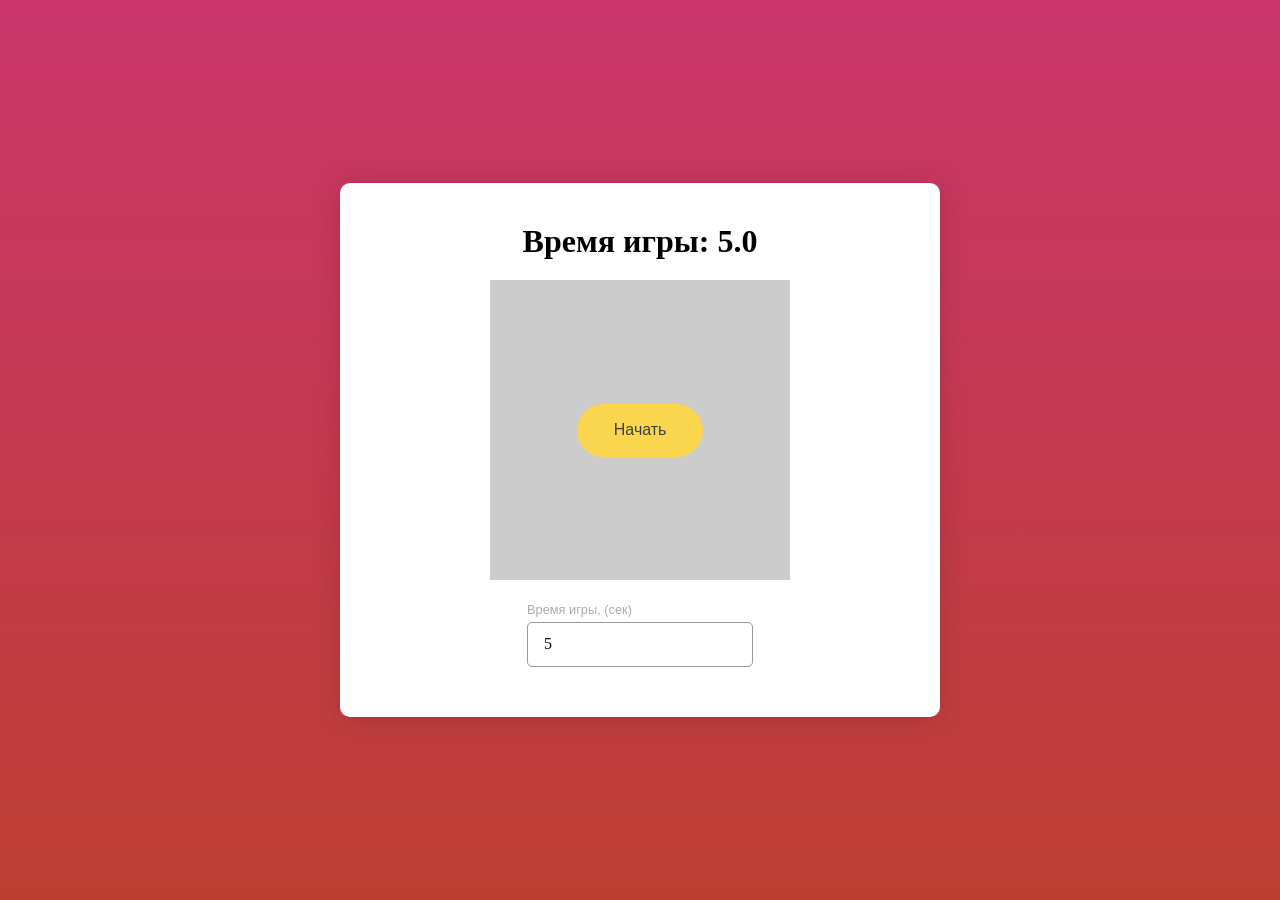
<file: пр с наушниками/index.html>
<!DOCTYPE html>
<html lang="en">
<head>
  <meta charset="UTF-8">
  <meta name="viewport" content="width=device-width, initial-scale=1.0">
  <meta http-equiv="X-UA-Compatible" content="ie=edge">
  <link rel="stylesheet" href="styles.css">
  <title>JS Game</title>
</head>
<body>


  <div class="app">
    <div class="app__header">
      <h1 id="time-header">Время игры: <span id="time">5.0</span></h1>
      <h1 id="result-header" class="hide">Ваш результат: <span id="result"></span></h1>
    </div>
    <div class="app__content">
      <button class="btn" id="start">Начать</button>

      <div class="game" id="game"></div>
    </div>
    <div class="app__footer">
      <div class="input">
        <label for="game-time">Время игры, (сек)</label>
        <input type="number" id="game-time" min="5" step="1" value="5">
      </div>
    </div>
  </div>
  

  <script src="index.js"></script>
</body>
</html>
</file>
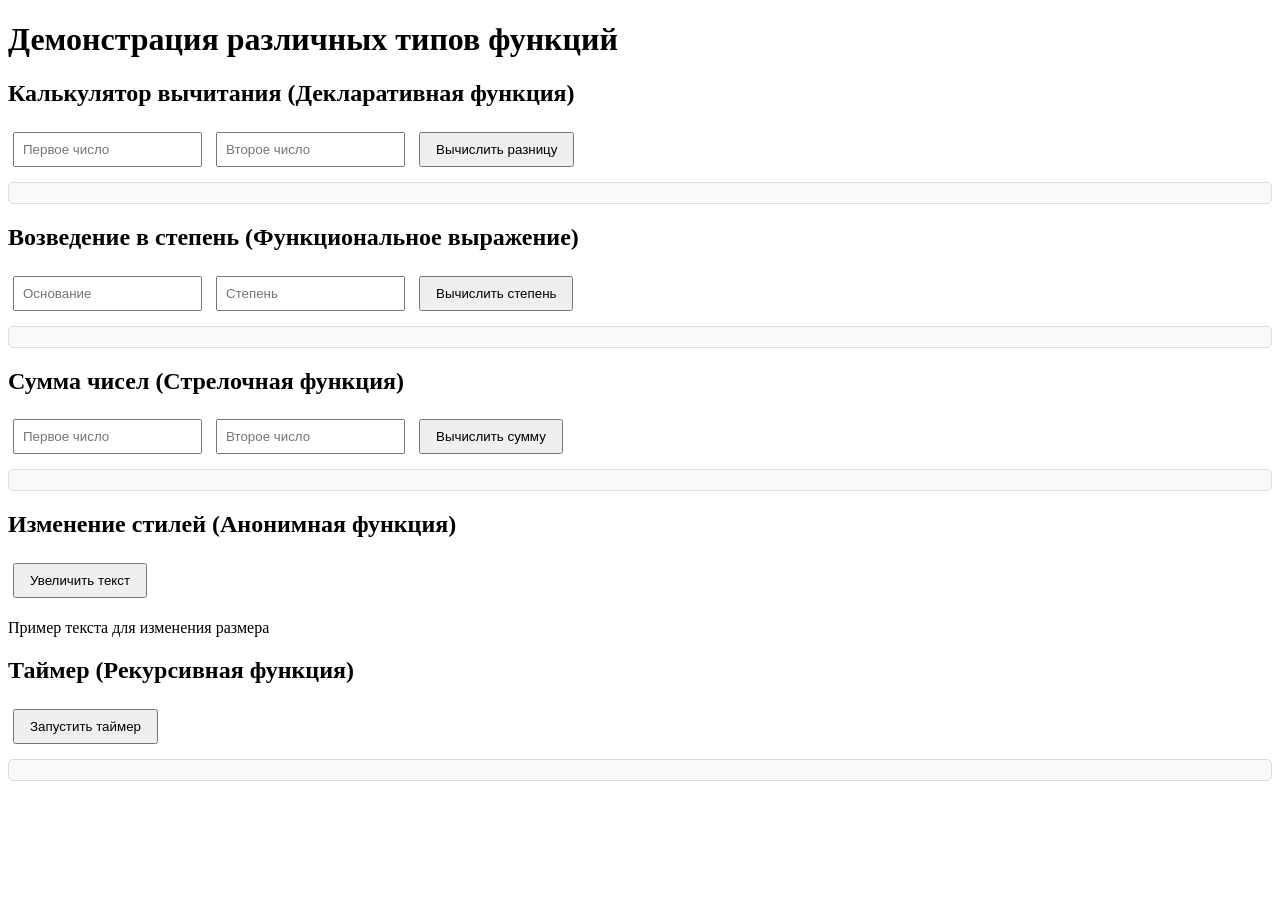
<file: практическая ф-и 16.05.25/index.html>
<!DOCTYPE html>
<html lang="en">
<head>
    <meta charset="UTF-8">
    <meta name="viewport" content="width=device-width, initial-scale=1.0">
    <title>ПР ф-и</title>
    <link rel="stylesheet" href="style.css">
</head>
<body>
    <h1>Демонстрация различных типов функций</h1>
    <div>
        <h2>Калькулятор вычитания (Декларативная функция)</h2>
        <input type="number" id="num1" placeholder="Первое число">
        <input type="number" id="num2" placeholder="Второе число">
        <button onclick="calculateSubtraction()">Вычислить разницу</button>
        <div id="subResult" class="result"></div>
    </div>
    <div>
        <h2>Возведение в степень (Функциональное выражение)</h2>
        <input type="number" id="base" placeholder="Основание">
        <input type="number" id="exponent" placeholder="Степень">
        <button onclick="calculatePower()">Вычислить степень</button>
        <div id="powerResult" class="result"></div>
    </div>
    <div>
        <h2>Сумма чисел (Стрелочная функция)</h2>
        <input type="number" id="x" placeholder="Первое число">
        <input type="number" id="y" placeholder="Второе число">
        <button onclick="calculateSum()">Вычислить сумму</button>
        <div id="sumResult" class="result"></div>
    </div>
    <div>
        <h2>Изменение стилей (Анонимная функция)</h2>
        <button id="size">Увеличить текст</button>
        <p id="demoText">Пример текста для изменения размера</p>
    </div>
    <div>
        <h2>Таймер (Рекурсивная функция)</h2>
        <button onclick="startTimer(0)">Запустить таймер</button>
        <div id="rec" class="result"></div>
    </div>
    <script src="main.js"></script>
</body>
</html>
</file>
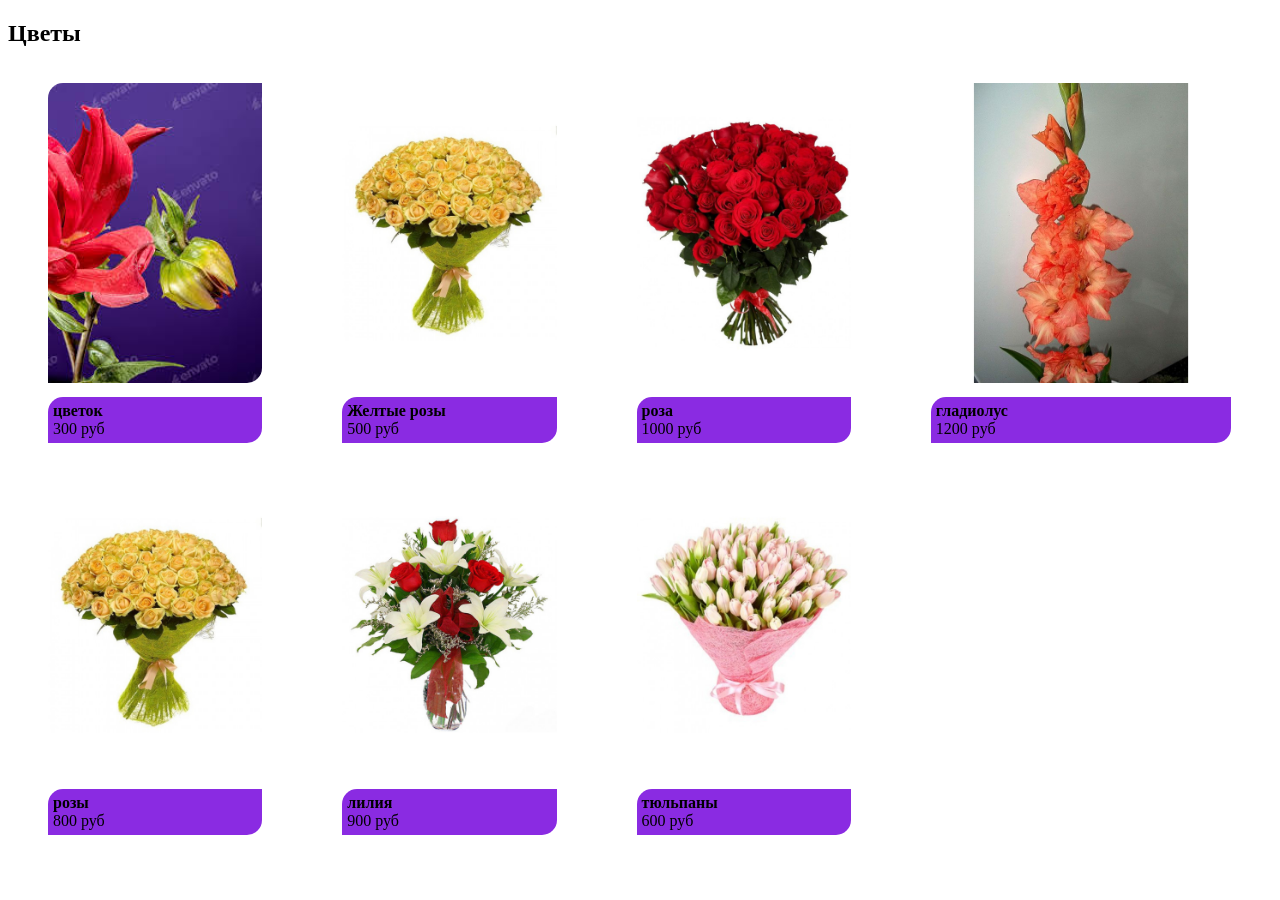
<file: цветочки/index.html>
<!Doctype html>
<html lang="en">
<head>
    <meta charset="UTF-8">
    <title>Bober</title>
    <link rel="stylesheet" href="style.css">
</head>
<body>
     <h2>Цветы</h2>
    <div id="flex">
<!--
        <figure>
            <img src="красный цветок.jpg" alt="цветок">
            <figcaption>
                <b>Красный цветок</b> <br>
                10000руб
            </figcaption>
        </figure>   

        <figure>
            <img src="желтые розы.jpg" alt="цветок">
            <figcaption>
                <b>желтые розы</b> <br>
                12000руб
            </figcaption> -->
        <!-- </figure> -->
    </div>
    <script src="main.js"></script>
</body>
</html>
</file>
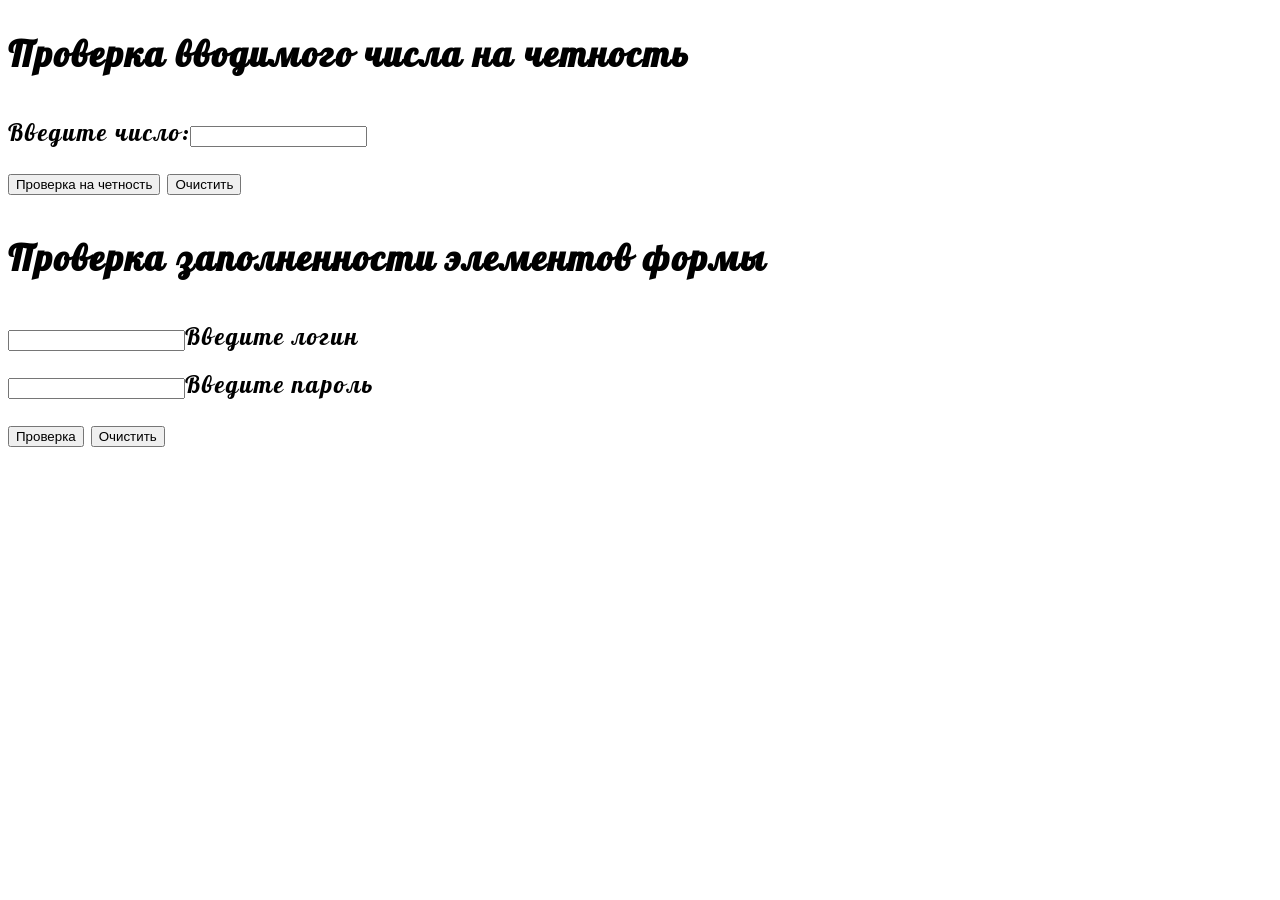
<file: ИС/JS_№3/JS_№3/2_check/index.html>
<!DOCTYPE html>
<html lang="en">

<head>
    <meta charset="UTF-8">
    <meta name="viewport" content="width=device-width, initial-scale=1.0">
    <meta http-equiv="X-UA-Compatible" content="ie=edge">
    <title>Document</title>
    <link href="https://fonts.googleapis.com/css?family=Lobster|Pacifico&display=swap" rel="stylesheet">
    <style>
        body {
            line-height: 200%;
            font-family: 'Pacifico', cursive;
            font-family: 'Lobster', cursive;
            font-size: 24px;
            letter-spacing: 2px;
        }

        #rezult1,
        #rezult2 {
            color: black
        }
    </style>
</head>

<body>
    <h2>Проверка вводимого числа на четность</h2>
    <form action="">
        Введите число:<input type="text" id='namber1'><BR>
        <button onclick="checkone()">Проверка на четность</button>
        <input type="reset" value="Очистить">
    </form>
    <div id='rezult1'></div>

    <!--Проверка заполненности элементов формы-->
    <h2>Проверка заполненности элементов формы</h2>
    <form action="">
        <input type="text" name="login" id="log">Введите логин<BR>
        <input type="password" name="password" id="pas">Введите пароль<BR>
        <button onclick="checktwo()">Проверка</button>
        <input type="reset" value="Очистить">
    </form>
    <div id='rezult2'></div>
    <script src="main.js"></script>
</body>

</html>
</file>
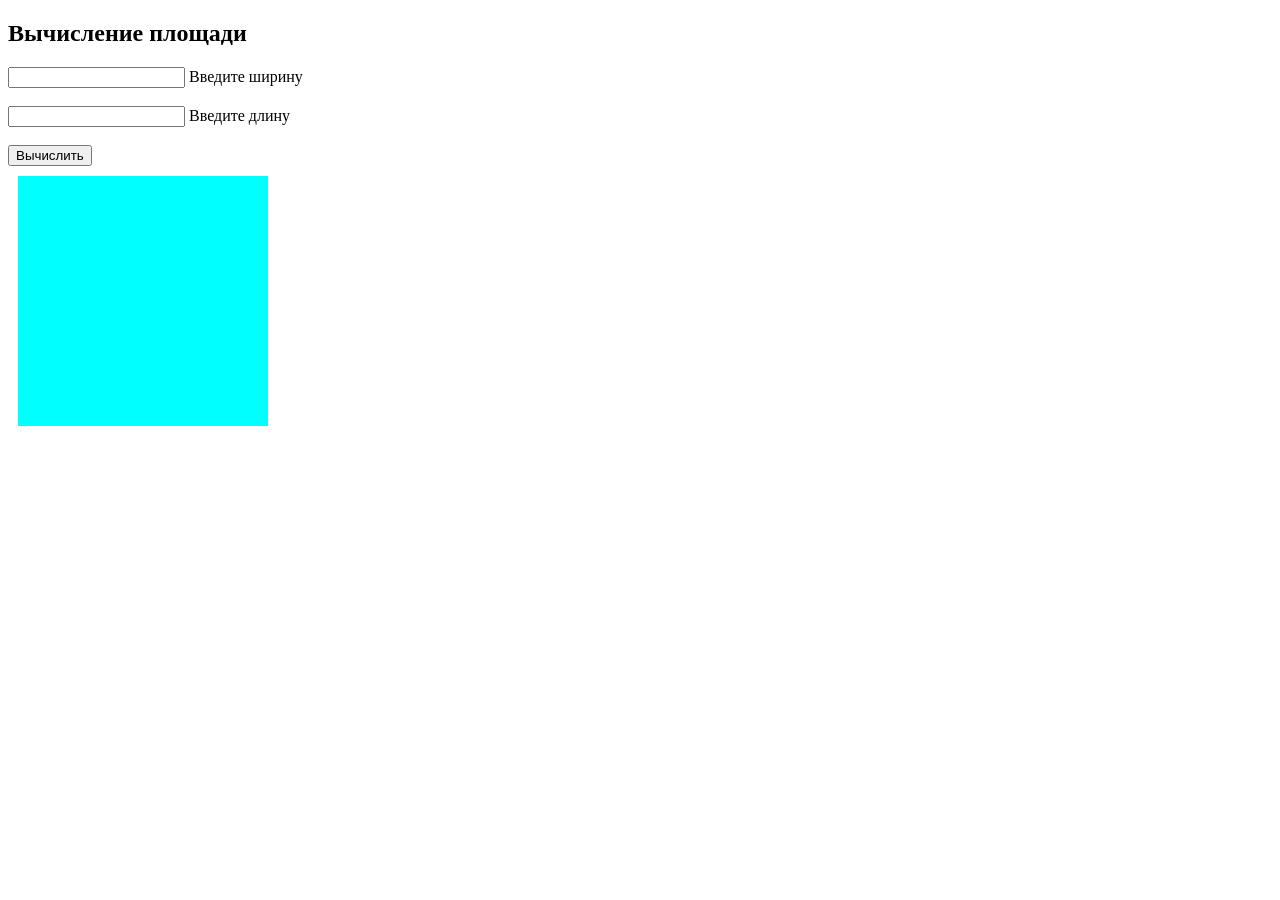
<file: Первая практическая/index2.html>
<!DOCTYPE html>
<html lang="en">
<head>
    <meta charset="UTF-8">
    <link rel ="stylesheet" href="style.css">
    <title>Document</title>
</head>
<body>
    <form>
    <h2>Вычисление площади</h2>
        <input type="number" id="w"> Введите ширину<br><br>
        <input type="number" id="h"> Введите длину<br><br>
        <input type="submit" value="Вычислить" onclick="calc(); return false"><br>
    </form>
    <div id="rez"></div>
    <div class="circle"></div>
    <script src="main2.js"></script>
</body>
</html>
</file>
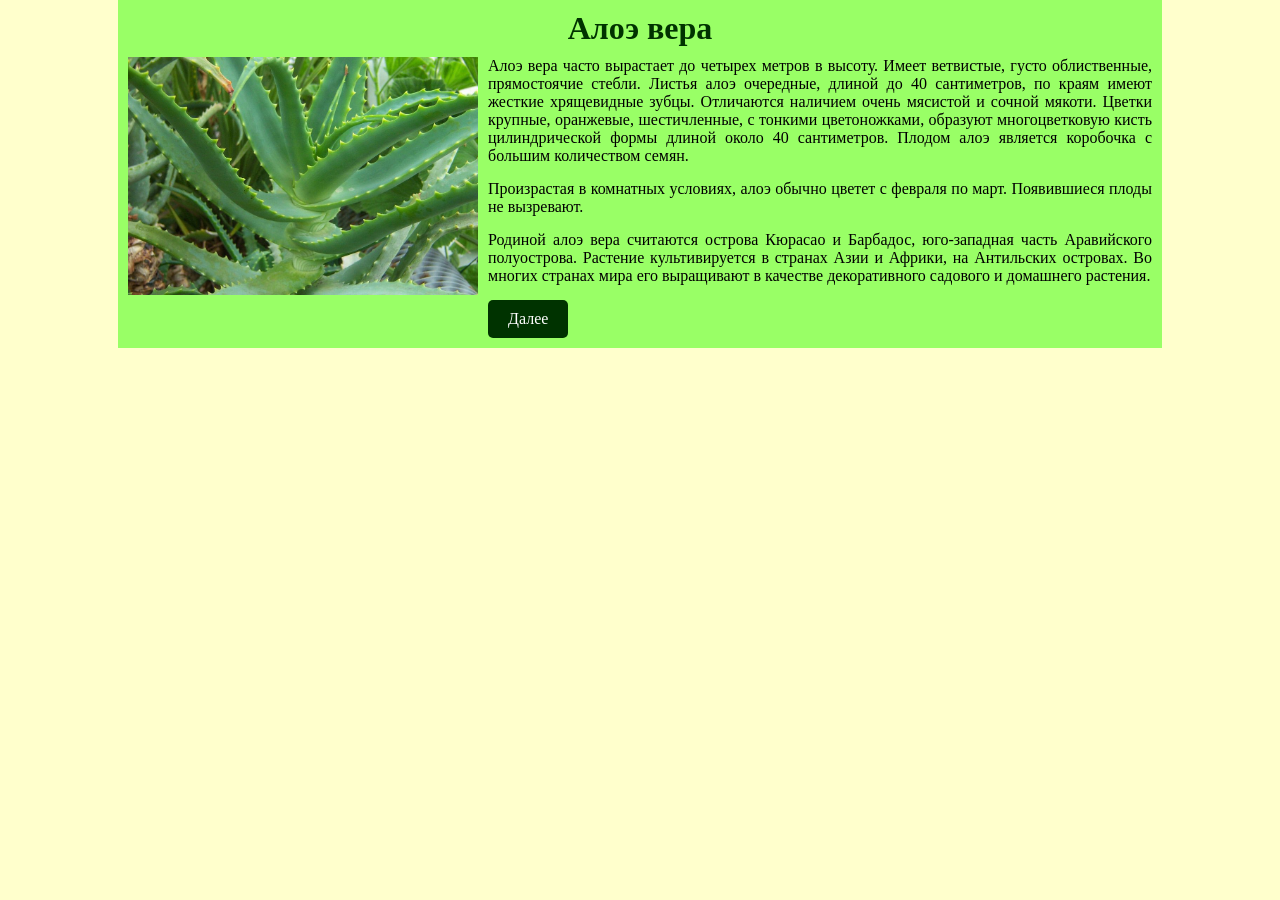
<file: практическая 18.09/Практическая работа №4/Zagotovka_1/how-hide.html>
<!DOCTYPE html
    PUBLIC "-//W3C//DTD XHTML 1.0 Transitional//EN" "http://www.w3.org/TR/xhtml1/DTD/xhtml1-transitional.dtd">
<html xmlns="http://www.w3.org/1999/xhtml">

<head>
    <meta http-equiv="Content-Type" content="text/html; charset=utf-8" />
    <title>Алоэ</title>
    <link rel="stylesheet" href="style.css">

</head>

<body>
    <main>
        <H1>Aлоэ вера</H1>
        <div class="center"><img src="instrykciialoederevovidnoe.jpg" width="350" class="img" align="left" alt="Алоэ" />
        </div>


        <p>
            Алоэ вера часто вырастает до четырех метров в высоту. Имеет ветвистые, густо облиственные, прямостоячие
            стебли. Листья алоэ очередные, длиной до 40 сантиметров, по краям имеют жесткие хрящевидные зубцы.
            Отличаются наличием очень мясистой и сочной мякоти. Цветки крупные, оранжевые, шестичленные, с тонкими
            цветоножками, образуют многоцветковую кисть цилиндрической формы длиной около 40 сантиметров. Плодом алоэ
            является коробочка с большим количеством семян.
        </p>
        <p>
            Произрастая в комнатных условиях, алоэ обычно цветет с февраля по март. Появившиеся плоды не вызревают.
        </p>
        <p>
            Родиной алоэ вера считаются острова Кюрасао и Барбадос, юго-западная часть Аравийского полуострова. Растение
            культивируется в странах Азии и Африки, на Антильских островах. Во многих странах мира его выращивают в
            качестве декоративного садового и домашнего растения.</p>

        <a class="button-link">Далее</a>
        <div id="dalee">

            <H2>Сбор и заготовка алоэ.</H2>
            <p>Свежие листья алоэ широко используются как в народной, так и в традиционной медицине. Их обычно собирают
                по мере отрастания. Из сока, находящегося в листьях растения, получают методом упаривания сгущенный сок
                алоэ, который в медицине называется сабуром. Высококачественный сабур полностью растворяется в
                70-процентном спирте, хуже – в воде, бензине и эфире, совсем не растворяется в хлороформе.
                Фармацевтическая промышленность изготавливает из жидкого сока алоэ ряд препаратов, а также выпускает
                свежий сок с добавлением небольшого количества спирта.
            </p>


            <p>
                Свежий сок алоэ можно получать в домашних условиях. Для этого из наиболее мясистых нижних листьев
                выжимается сок, который незамедлительно используется по назначению. Также известен способ заготовки алоэ
                в виде сиропа, который варится из сока растения с добавлением сахара и раствора хлорида закисного
                железа.
            </p>

            <H2>Полезные свойства алоэ вера</H2>

            <p>
                При лечении больных и приготовлении медицинских препаратов используют сок алоэ, свежие листья, экстракт
                и сабур (сгущенный сок). Для этого с растения, достигшего трехлетнего возраста, в октябре-ноябре
                собирают средние и нижние листья длиной более 18 см. В листьях содержатся эфирные масла, ферменты,
                антрагликозиды, витамины, аминокислоты, минералы, полисахариды, фитонциды, а также салициловая кислота.
            </p>
            <p>
                Оно эффективно при облучении, воспалительных заболеваниях, свежих ранах, ускоряя процесс регенерации.
                Алоэ действует как иммуномодулятор, способствуя общему оздоровлению организма. Активные вещества сабура
                усиливают перистальтику кишечника.</p>
            <p>
                Сабур, полученный из листьев алоэ, обладает хорошим эффектом при лечении хронических запоров. Свежий
                жидкий сок растения также является несильным слабительным средством. Препараты, изготовленные из
                отжатого под прессом сока, рекомендуются для лечения гастритов, отличающихся понижением кислотности
                желудочного сока, и колитов хронического типа.
            </p>
        </div>

    </main>
    <script src="main.js"></script>
</body>

</html>
</file>
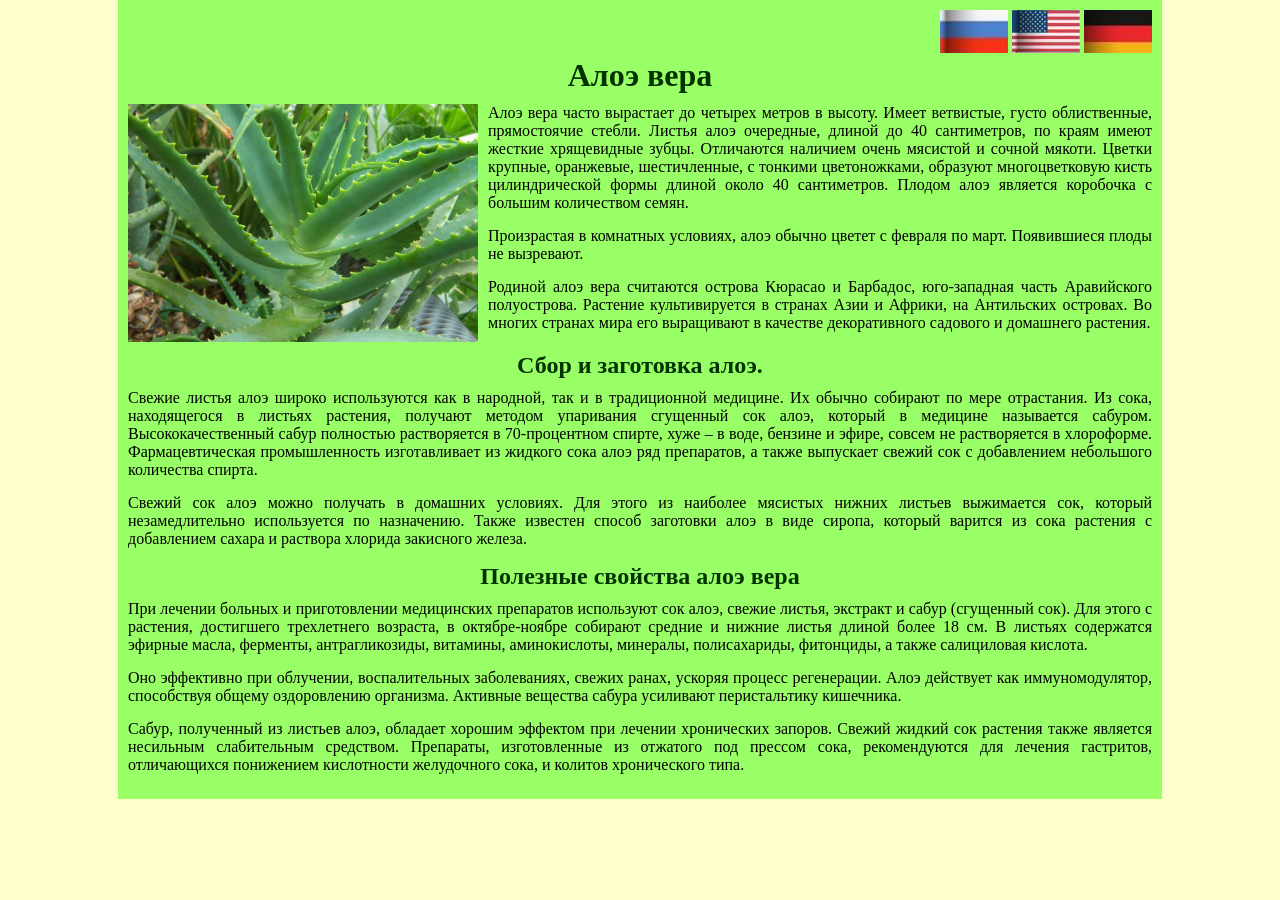
<file: практическая 18.09/Практическая работа №4/Zagotovka_2/how-hide2.html>
<!DOCTYPE html
    PUBLIC "-//W3C//DTD XHTML 1.0 Transitional//EN" "http://www.w3.org/TR/xhtml1/DTD/xhtml1-transitional.dtd">
<html xmlns="http://www.w3.org/1999/xhtml">

<head>
    <meta http-equiv="Content-Type" content="text/html; charset=utf-8" />
    <title>Алоэ</title>
    <link rel="stylesheet" href="style.css">

</head>

<body>
    <main>
        <div class="imges" style="text-align: right;">
            <img src="Rus.jpg" id="ru">
            <img src="Usa.jpg" id="usa">
            <img src="german.jpg" id="germany">
        </div>
        <H1 id="1">Aлоэ вера</H1>
        <div class="center"><img src="instrykciialoederevovidnoe.jpg" width="350" class="img" align="left" alt="Алоэ" />
        </div>


        <p id="2">
            Алоэ вера часто вырастает до четырех метров в высоту. Имеет ветвистые, густо облиственные, прямостоячие
            стебли. Листья алоэ очередные, длиной до 40 сантиметров, по краям имеют жесткие хрящевидные зубцы.
            Отличаются наличием очень мясистой и сочной мякоти. Цветки крупные, оранжевые, шестичленные, с тонкими
            цветоножками, образуют многоцветковую кисть цилиндрической формы длиной около 40 сантиметров. Плодом алоэ
            является коробочка с большим количеством семян.
        </p>
        <p id="3">
            Произрастая в комнатных условиях, алоэ обычно цветет с февраля по март. Появившиеся плоды не вызревают.
        </p>
        <p id="4">
            Родиной алоэ вера считаются острова Кюрасао и Барбадос, юго-западная часть Аравийского полуострова. Растение
            культивируется в странах Азии и Африки, на Антильских островах. Во многих странах мира его выращивают в
            качестве декоративного садового и домашнего растения.</p>
        <div class="clear"></div>

        <H2 id="5">Сбор и заготовка алоэ.</H2>
        <p id="6">Свежие листья алоэ широко используются как в народной, так и в традиционной медицине. Их обычно собирают по
            мере отрастания. Из сока, находящегося в листьях растения, получают методом упаривания сгущенный сок алоэ,
            который в медицине называется сабуром. Высококачественный сабур полностью растворяется в 70-процентном
            спирте, хуже – в воде, бензине и эфире, совсем не растворяется в хлороформе. Фармацевтическая промышленность
            изготавливает из жидкого сока алоэ ряд препаратов, а также выпускает свежий сок с добавлением небольшого
            количества спирта.
        </p>


        <p id="7">
            Свежий сок алоэ можно получать в домашних условиях. Для этого из наиболее мясистых нижних листьев выжимается
            сок, который незамедлительно используется по назначению. Также известен способ заготовки алоэ в виде сиропа,
            который варится из сока растения с добавлением сахара и раствора хлорида закисного железа.
        </p>

        <H2 id="8">Полезные свойства алоэ вера</H2>

        <p id="9">
            При лечении больных и приготовлении медицинских препаратов используют сок алоэ, свежие листья, экстракт и
            сабур (сгущенный сок). Для этого с растения, достигшего трехлетнего возраста, в октябре-ноябре собирают
            средние и нижние листья длиной более 18 см. В листьях содержатся эфирные масла, ферменты, антрагликозиды,
            витамины, аминокислоты, минералы, полисахариды, фитонциды, а также салициловая кислота.
        </p>
        <p id="10">
            Оно эффективно при облучении, воспалительных заболеваниях, свежих ранах, ускоряя процесс регенерации. Алоэ
            действует как иммуномодулятор, способствуя общему оздоровлению организма. Активные вещества сабура усиливают
            перистальтику кишечника.</p>
        <p id="11">
            Сабур, полученный из листьев алоэ, обладает хорошим эффектом при лечении хронических запоров. Свежий жидкий
            сок растения также является несильным слабительным средством. Препараты, изготовленные из отжатого под
            прессом сока, рекомендуются для лечения гастритов, отличающихся понижением кислотности желудочного сока, и
            колитов хронического типа.
        </p>


    </main>
    <script src="main.js"></script>
</body>

</html>
</file>
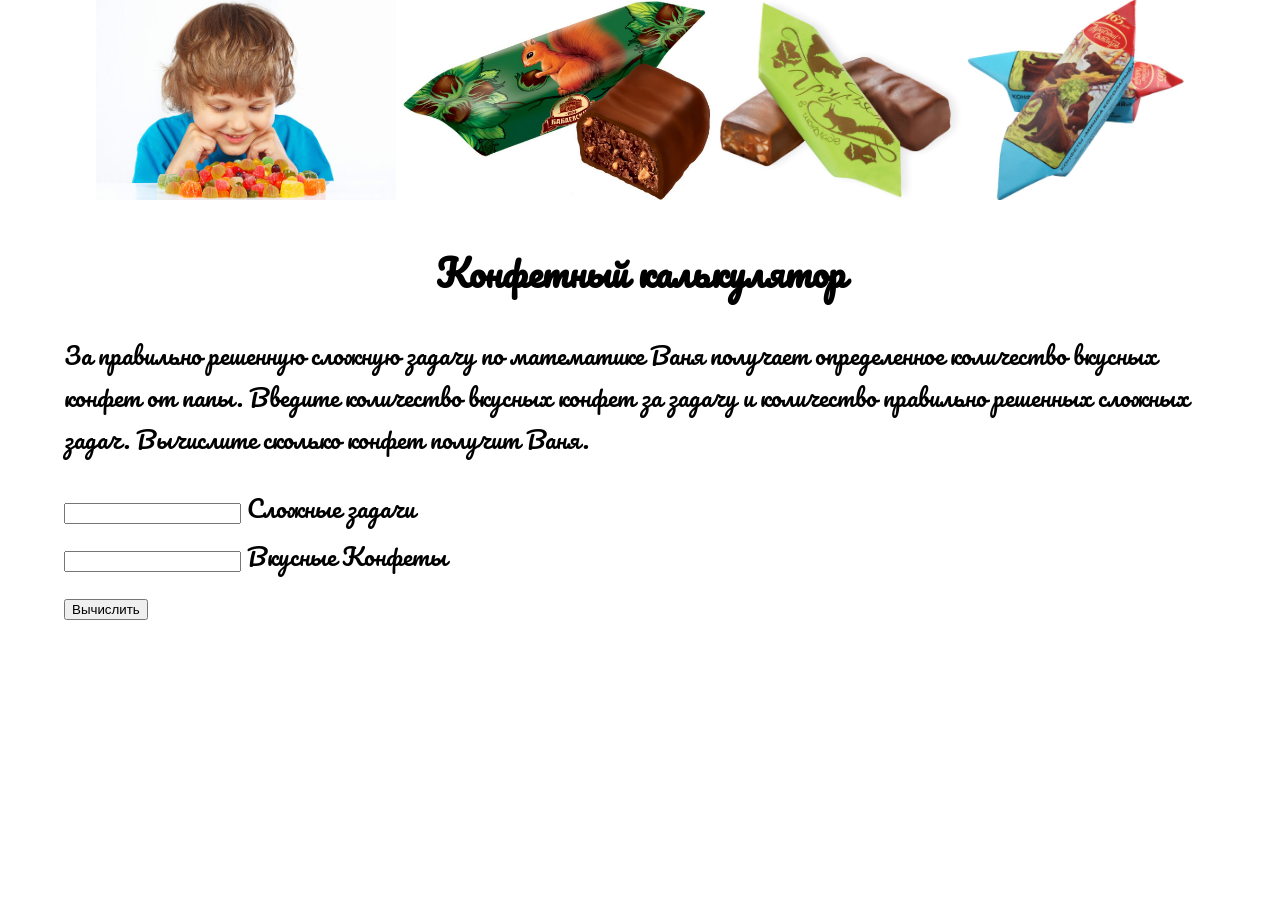
<file: ИС/JS_№3/JS_№3/1_calc/calc.html>
<!DOCTYPE html>
<html lang="en">

<head>
    <meta charset="UTF-8">
    <meta name="viewport" content="width=device-width, initial-scale=1.0">
    <meta http-equiv="X-UA-Compatible" content="ie=edge">
    <link href="https://fonts.googleapis.com/css?family=Lobster|Pacifico&display=swap" rel="stylesheet">
    <title>Document</title>
    <style>
        body {
            width: 90%;
            margin: 0 auto;
            font-size: 150%;
            font-family: 'Pacifico', cursive;
        }

        .img1 img {
            height: 200px;
        }

        .img1,
        h1,
        h2 {
            text-align: center;
        }

        form {
            line-height: 200%;
        }
    </style>
</head>

<body>
    <!--Изображения-->
    <div class="img1">
        <img src="img/ivan.jpg" alt="Иван" id="circle">
        <img src="img/konf2.jpg" alt="Конфеты">
        <img src="img/konf6.jpg" alt="Конфеты">
        <img src="img/konf4.jpg" alt="Конфеты">
    </div>

    <h2>Конфетный калькулятор</h2>
    <p>
        За правильно решенную сложную задачу по математике
        Ваня получает определенное количество вкусных конфет от папы.
        Введите количество вкусных конфет за задачу и количество правильно решенных сложных задач.
        Вычислите сколько конфет получит Ваня.
    </p>

    <!--Форма-->
    <form>
        <input type="text" id="num1"> Сложные задачи <br>
        <input type="text" id="num2"> Вкусные Конфеты <br>
        <input type="submit" value="Вычислить" onclick="calculate()">
    </form>

    <!--Блок для вывода результатов-->
    <div class="rez"></div>

    <!--Подключение файла sweets.js-->
    <script src="main.js"></script>
</body>

</html>
</file>
<file: пр с наушниками/styles.css>
* {
  margin: 0;
  padding: 0;
  box-sizing: border-box;
  outline: none;
}

body {
  width: 100%;
  height: 100vh;
  display: flex;
  justify-content: center;
  align-items: center;
  padding: 20px;
  overflow: hidden;
  background: linear-gradient(#CB356B, #BD3F32);
}

.app {
  background: #fff;
  padding: 20px;
  width: 600px;
  margin: 0 auto;
  box-shadow: 0 1px 30px 0 rgba(0,0,0,0.14), 0 0px 0px 0 rgba(0,0,0,.12), 0 0px 0px 0px rgba(0,0,0,.3);
  border-radius: 10px;
}

.app__header {
  padding: 20px;
  text-align: center;
}

.app__content {
  display: flex;
  position: relative;
  align-items: center;
  justify-content: center;
}

.app__footer {
  padding: 20px;
  display: flex;
  flex-direction: column;
  align-items: center;
}

.input {
  display: flex;
  flex-direction: column;
  margin-bottom: 10px;
}

.input label {
  display: inline-block;
  max-width: 100%;
  margin-bottom: 3px;
  color: #acacac;
  font-family: GothamPro,sans-serif;
  font-size: .8rem;
  font-weight: normal;
  line-height: 1.2rem;
}

.input input {
  display: block;
  width: 100%;
  max-height: 2.8rem;
  padding: .8rem 1rem;
  font-size: inherit;
  font-family: inherit;
  font-weight: inherit;
  line-height: 1.4;
  color: #000;
  background: #fff none;
  border: 1px solid #999;
  border-radius: 5px;
}

.game {
  position: relative;
  display: flex;
  align-items: center;
  justify-content: center;
  border: 1px solid #ccc;
  background: #ccc;
  min-height: 300px;
  min-width: 300px;
  max-width: 300px;
  max-height: 300px;
}

.hide {
  display: none!important;
}

.btn {
  position: absolute;
  z-index: 1;
  display: inline-block;
  padding: 1rem 2.3rem;
  margin-bottom: 0;
  font-weight: normal;
  font-family: GothamPro, sans-serif;
  font-size: 1rem;
  line-height: 1.3rem;
  text-align: center;
  white-space: nowrap;
  vertical-align: middle;
  touch-action: manipulation;
  cursor: pointer;
  user-select: none;
  background: #fad64e;
  color: #3f3f3f;
  border: none;
  border-radius: 2.8rem;
  transition: transform .2s ease-in-out,box-shadow .2s ease-in-out,-webkit-transform .2s ease-in-out,-webkit-box-shadow .2s ease-in-out;
  will-change: transform;
}

.btn:disabled {
  background: #ccc!important;
  border: 1px solid #ccc;
  color: #000;
  cursor: not-allowed;
}

.btn:active {
  transition: transform .1s ease-in-out,box-shadow .1s ease-in-out!important;
  transform: none!important;
  box-shadow: none!important;
}

.btn:hover {
  box-shadow: 0 6px 16px 0 rgba(0,0,0,.2);
  transform: translateY(-1px);
}
</file>
<file: практическая ф-и 16.05.25/style.css>
.result {
            margin: 10px 0;
            padding: 10px;
            border: 1px solid #ddd;
            border-radius: 5px;
            background-color: #f9f9f9;
        }
        button {
            margin: 5px;
            padding: 8px 15px;
            cursor: pointer;   /* Другие варианты cursor: default — стрелка, text — I-образный для текста, not-allowed — перечёркнутый круг (🚫), wait — часики (⏳) */
        }
        input {
            margin: 5px;
            padding: 8px;
        }
</file>
<file: цветочки/style.css>
#flex{
    display: flex; 
    flex-wrap: wrap; 
}
#flex img{
    height: 300px;       
    border-radius:15px 0;
}
#flex figcaption{
    margin-top:10px;
    padding:5px;
    background-color:blueviolet;
    border-radius:15px 0;
}
</file>
<file: Первая практическая/style.css>
.circle{
    width:  250px;
    height: 250px;
    background-color: aqua;
    margin: 10px;
}
</file>
<file: практическая 18.09/Практическая работа №4/Zagotovka_1/style.css>
*{margin:0; padding:0;}
body{background-color:#FFC;}
main{background-color: #9F6;
width:80%;
margin:0 auto;
padding:10px;}
h1,h2{text-align:center;
color: #030;
margin-bottom:10px;}
.center{text-align:center;}
.right{text-align:right}
p{text-align:justify;
margin-bottom:15px;}
.img{ margin: 0px 10px 10px 0px;}
span{
    background-color: #030;
     color:white; padding: 7px; 
     border-radius: 5px;
    }
#dalee{display: none;}
.button-link{
    background-color: #030;
    display:inline-block;
    padding: 10px 20px;
    text-decoration: none;
    border-radius: 5px;
    color: white;
}
</file>
<file: практическая 18.09/Практическая работа №4/Zagotovka_2/style.css>
*{margin:0; padding:0;}
body{background-color:#FFC;}
main{background-color: #9F6;
width:80%;
margin:0 auto;
padding:10px;}
h1,h2{text-align:center;
color: #030;
margin-bottom:10px;}
.center{text-align:center;}
.right{text-align:right}
p{text-align:justify;
margin-bottom:15px;}
.img{ margin: 0px 10px 10px 0px;}
.clear{clear:both}
</file>
